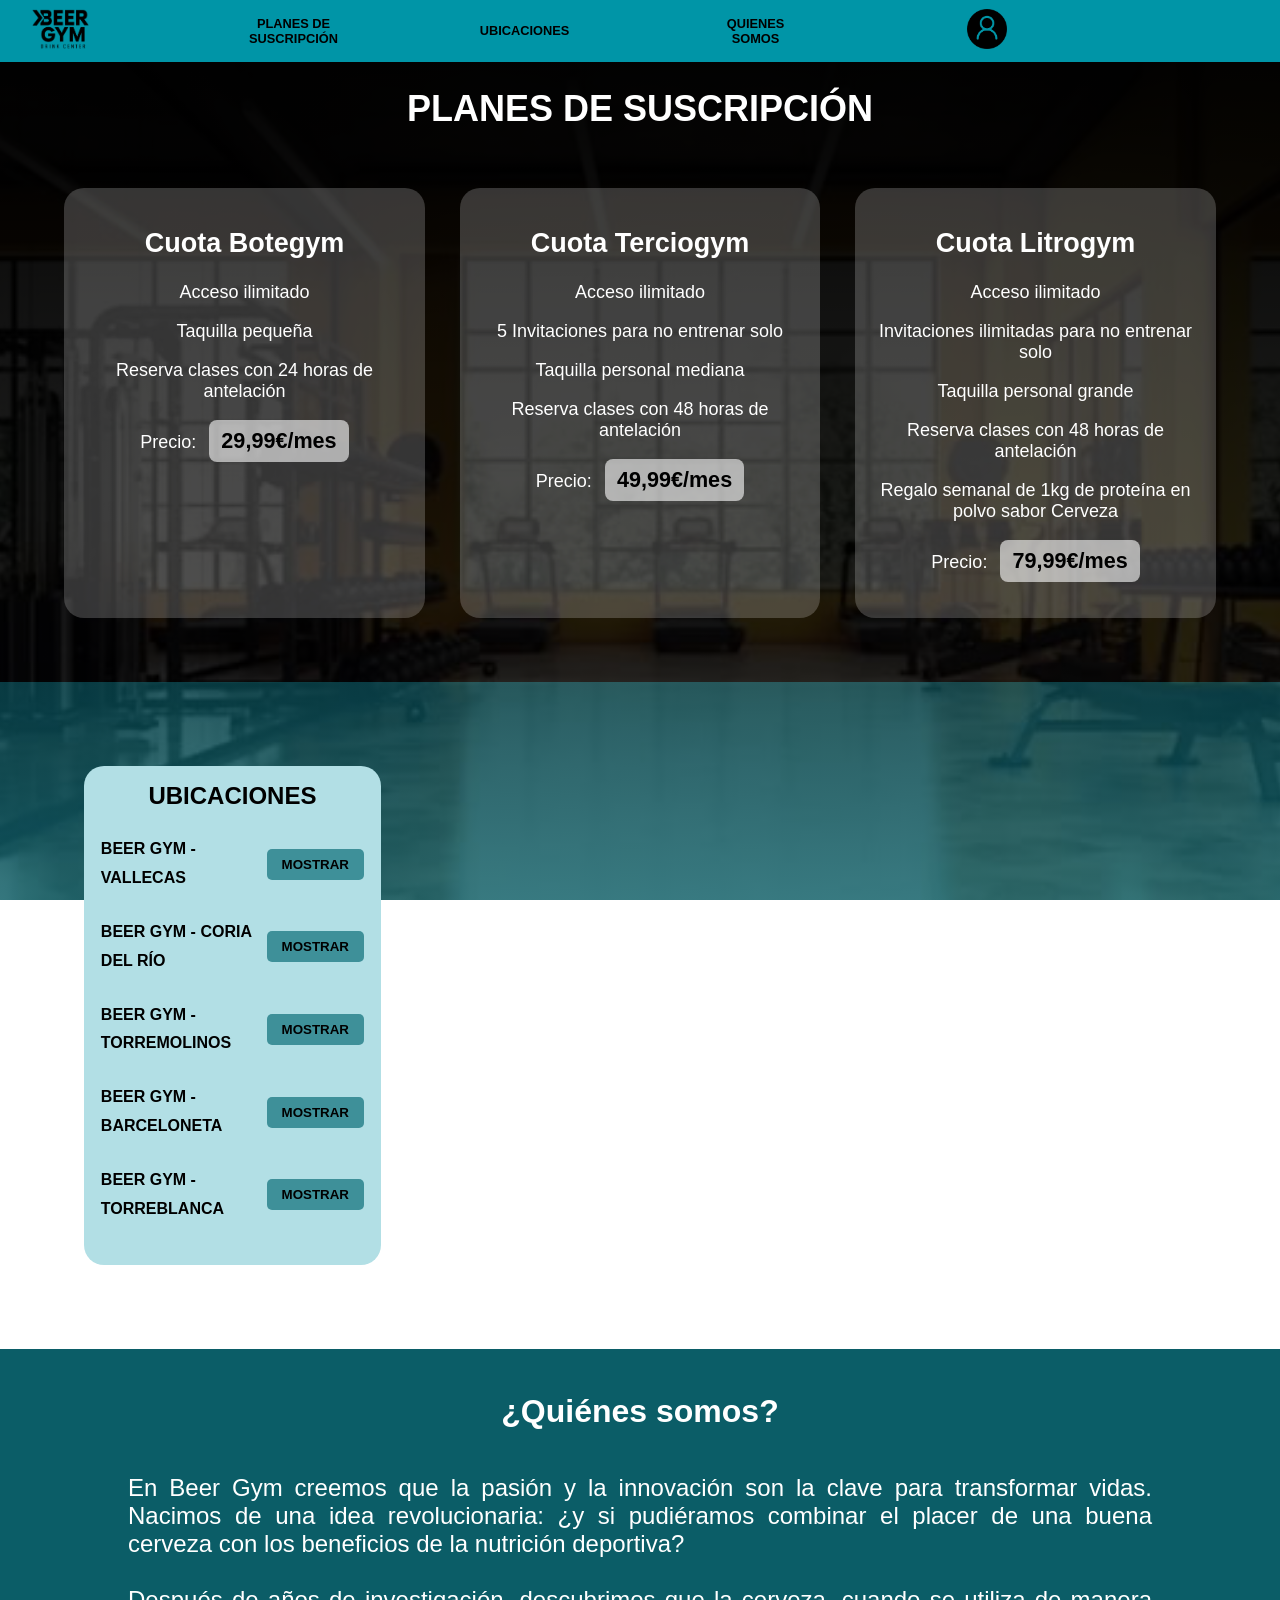
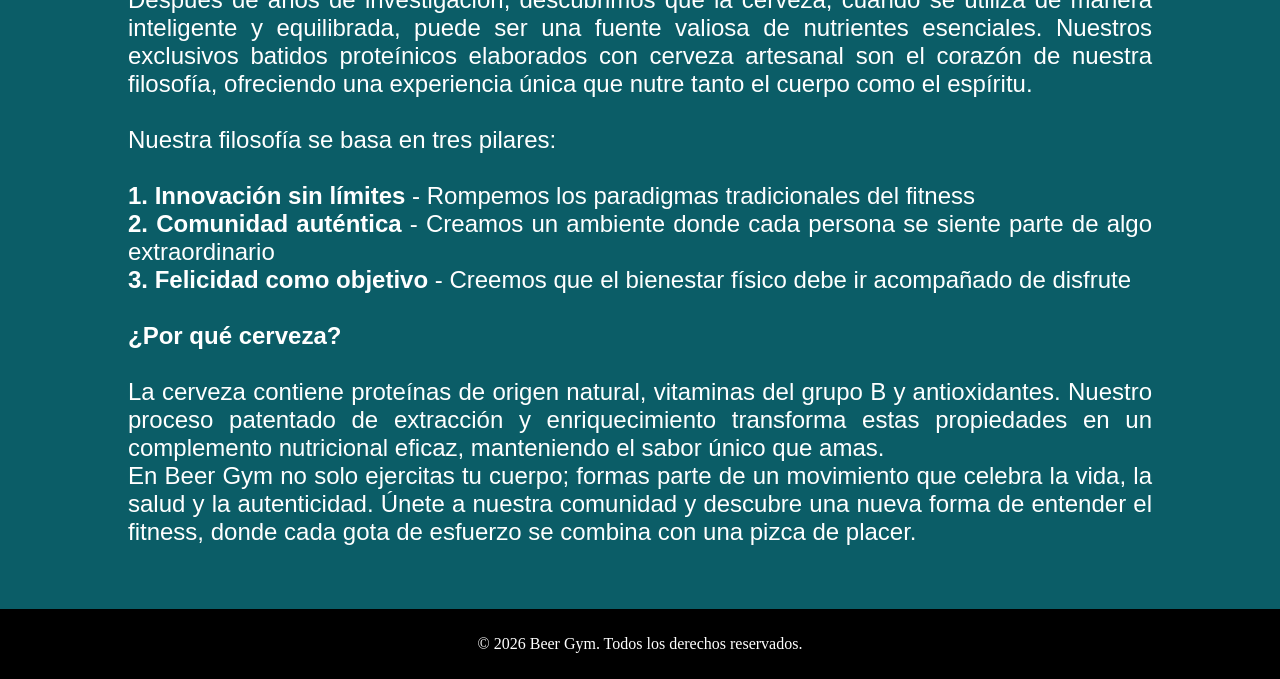
<file: index.html>
<!DOCTYPE html>
<html lang="en">

<head>
    <meta charset="UTF-8">
    <meta name="viewport" content="width=device-width, initial-scale=1.0">
    <title>Document</title>
    <link rel="stylesheet" href="stylesheet.css">
</head>

<body>
    <header>
        <div id='contenedor'>
            <div class="caja1">
                <img src="resources/BeerGymNegro.png" alt="BEERGYM logo" width="60.2" height="41.5">
            </div>
            <div class="caja2">
                <a href="#planes">
                    <p>PLANES DE SUSCRIPCIÓN</p>
                </a>
            </div>
            <div class="caja3">
                <a href="#contenedor2">
                    <p>UBICACIONES</p>
                </a>
            </div>
            <div class="caja4">
                <a href="#descripcion">
                    <p>QUIENES SOMOS</p>
                </a>
            </div>
            <div class="caja5">
                <a href="Login.html">
                    <img src="resources/LogoInicioSesion.png" alt="Login" width="40" height="40">
                </a>
            </div>
    </header>
    <div id="planes">
        <h1>PLANES DE SUSCRIPCIÓN</h1>
        <div id="planes-container">
            <div class="plan">
                <h2>Cuota Botegym</h2>
                <p>Acceso ilimitado</p>
                <p>Taquilla pequeña</p>
                <p>Reserva clases con 24 horas de antelación</p>
                <p>Precio: <span class="precio">29,99€/mes</span></p>
            </div>
            <div class="plan">
                <h2>Cuota Terciogym</h2>
                <p>Acceso ilimitado </p>
                <p>5 Invitaciones para no entrenar solo</p>
                <p>Taquilla personal mediana</p>
                <p>Reserva clases con 48 horas de antelación </p>
                <p>Precio: <span class="precio">49,99€/mes</span></p>
            </div>
            <div class="plan">
                <h2>Cuota Litrogym</h2>
                <p>Acceso ilimitado</p>
                <p>Invitaciones ilimitadas para no entrenar solo</p>
                <p>Taquilla personal grande</p>
                <p>Reserva clases con 48 horas de antelación</p>
                <p>Regalo semanal de 1kg de proteína en polvo sabor Cerveza</p>
                <p>Precio: <span class="precio">79,99€/mes</span></p>
            </div>
        </div>
    </div>
    <div id="contenedor2">
        <div id="ubicaciones">
            <h1>UBICACIONES</h1>
            <div class="ubicacion-item">
                <p>BEER GYM - VALLECAS</p>
                <button class="boton">MOSTRAR</button>
            </div>
            <div class="ubicacion-item">
                <p>BEER GYM - CORIA DEL RÍO</p>
                <button class="boton">MOSTRAR</button>
            </div>
            <div class="ubicacion-item">
                <p>BEER GYM - TORREMOLINOS</p>
                <button class="boton">MOSTRAR</button>
            </div>
            <div class="ubicacion-item">
                <p>BEER GYM - BARCELONETA</p>
                <button class="boton">MOSTRAR</button>
            </div>
            <div class="ubicacion-item">
                <p>BEER GYM - TORREBLANCA</p>
                <button class="boton">MOSTRAR</button>
            </div>
        </div>
        <div id="ubicaciones2">
            <iframe
                src="https://www.google.com/maps/embed?pb=!1m18!1m12!1m3!1d12680.237980287702!2d-5.914060831496573!3d37.3884252523634!2m3!1f0!2f0!3f0!3m2!1i1024!2i768!4f13.1!3m3!1m2!1s0xd126f421f9e17d5%3A0x66327b921a81886d!2sTorreblanca%20de%20los%20Ca%C3%B1os%2C%2041017%20Sevilla!5e0!3m2!1ses!2ses!4v1771176768024!5m2!1ses!2ses"
                width="700" height="450" style="border:0;" allowfullscreen="" loading="lazy"
                referrerpolicy="no-referrer-when-downgrade"></iframe>
        </div>
    </div>
    <div id="descripcion">
        <h1 class="Titulo">¿Quiénes somos?</h1>
        <p>
            En Beer Gym creemos que la pasión y la innovación son la clave para transformar vidas. Nacimos de una
            idea revolucionaria: ¿y si pudiéramos combinar el placer de una buena cerveza con los beneficios de la
            nutrición deportiva?<br>
            <br>Después de años de investigación, descubrimos que la cerveza, cuando se utiliza de manera
            inteligente y equilibrada, puede ser una fuente valiosa de nutrientes esenciales. Nuestros exclusivos
            batidos proteínicos elaborados con cerveza artesanal son el corazón de nuestra filosofía, ofreciendo una
            experiencia única que nutre tanto el cuerpo como el espíritu.<br>
            <br>
            Nuestra filosofía se basa en tres pilares:<br><br>

            <b>1. Innovación sin límites</b> - Rompemos los paradigmas tradicionales del fitness<br>
            <b>2. Comunidad auténtica</b> - Creamos un ambiente donde cada persona se siente parte de algo
            extraordinario<br>
            <b>3. Felicidad como objetivo</b> - Creemos que el bienestar físico debe ir acompañado de
            disfrute<br><br>

            <b>¿Por qué cerveza?</b><br><br>
            La cerveza contiene proteínas de origen natural, vitaminas del grupo B y antioxidantes. Nuestro proceso
            patentado de extracción y enriquecimiento transforma estas propiedades en un complemento nutricional
            eficaz, manteniendo el sabor único que amas.<br>
            En Beer Gym no solo ejercitas tu cuerpo; formas parte de un movimiento que celebra la vida, la salud y
            la autenticidad. Únete a nuestra comunidad y descubre una nueva forma de entender el fitness, donde cada
            gota de esfuerzo se combina con una pizca de placer.
        </p>
    </div>
</body>
<footer>
    <p>© 2026 Beer Gym. Todos los derechos reservados.</p>
</footer>

</html>
</file>
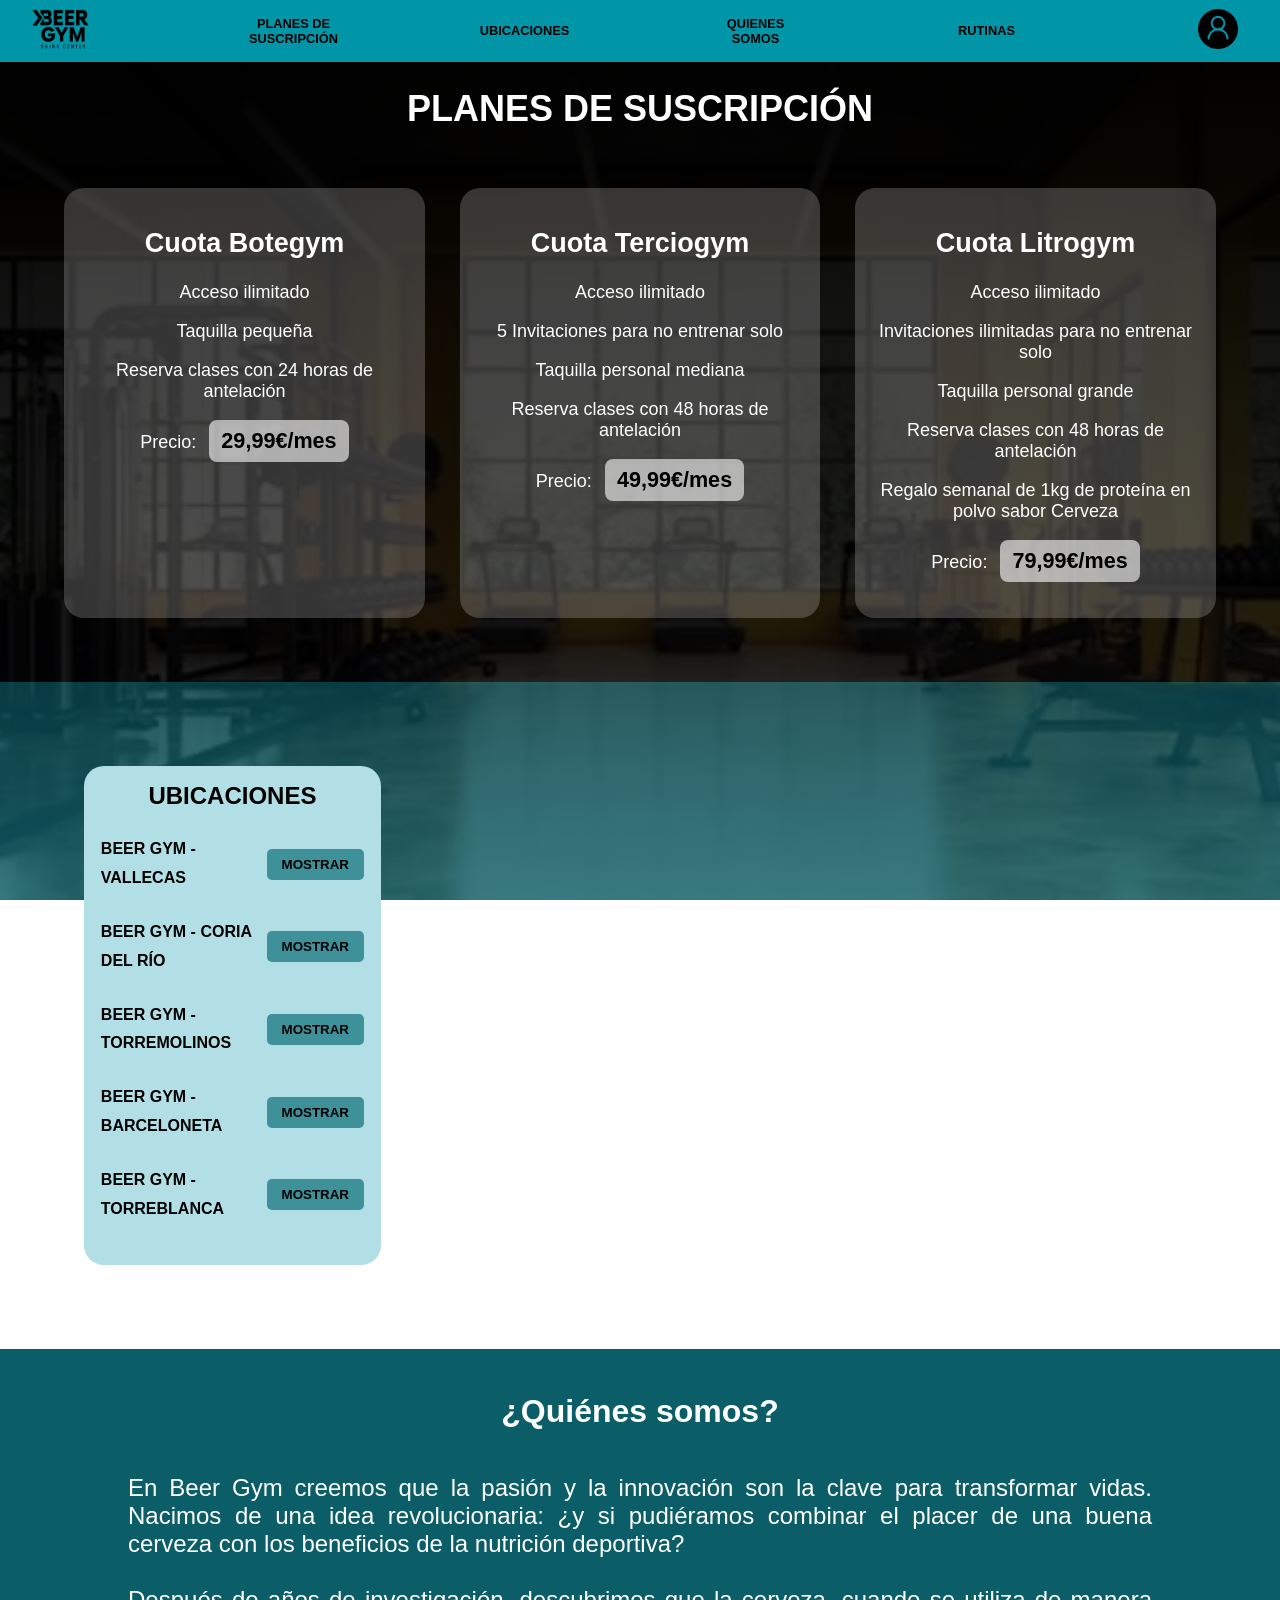
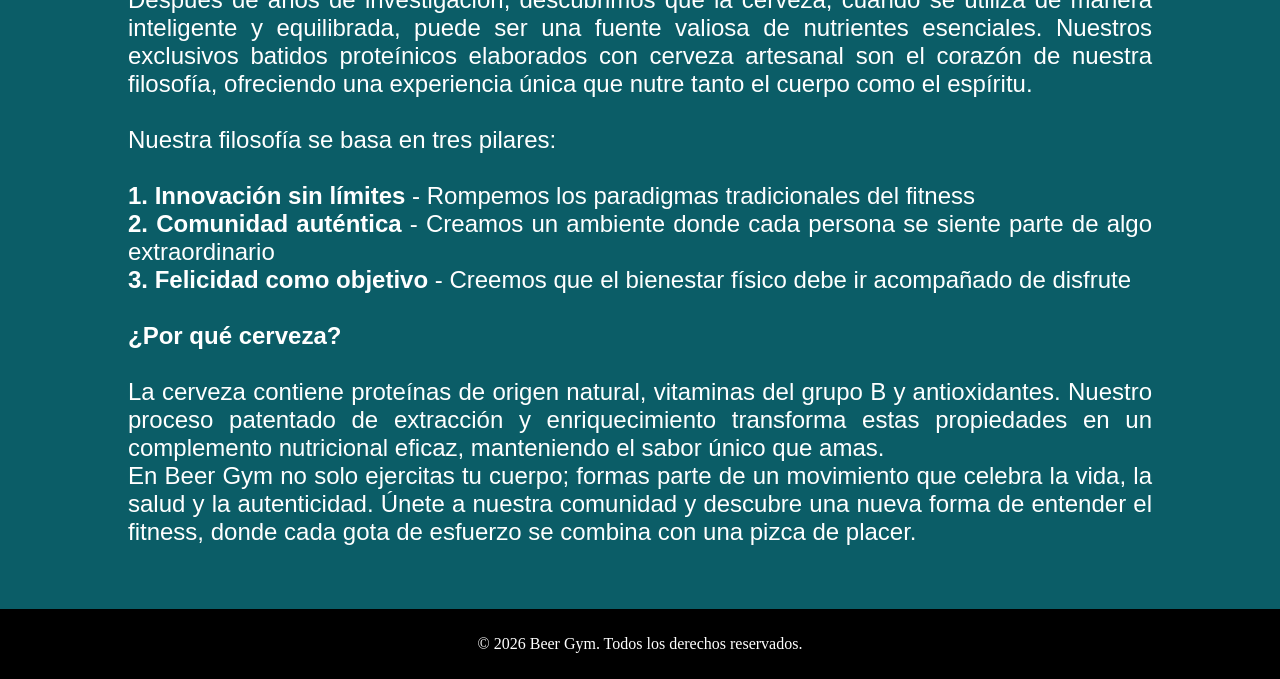
<file: 2Index.html>
<!DOCTYPE html>
<html lang="en">

<head>
    <meta charset="UTF-8">
    <meta name="viewport" content="width=device-width, initial-scale=1.0">
    <title>Document</title>
    <link rel="stylesheet" href="stylesheet.css">
</head>

<body>
    <header>
        <div id='contenedor'>
            <div class="caja1">
                <a href="1Beergym.html"><img src="resources/BeerGymNegro.png" alt="BEERGYM logo" width="60.2" height="41.5"></a>
            </div>
            <div class="caja2">
                <a href="#planes">
                    <p>PLANES DE SUSCRIPCIÓN</p>
                </a>
            </div>
            <div class="caja3">
                <a href="#contenedor2">
                    <p>UBICACIONES</p>
                </a>
            </div>
            <div class="caja4">
                <a href="#descripcion">
                    <p>QUIENES SOMOS</p>
                </a>
            </div>
            <div class="caja5">
                <a href="6Rutinas.html">
                    <p>RUTINAS </p>
                </a>
            </div>
            <div class="caja6">
                <a href="3Login.html">
                    <img src="resources/LogoInicioSesion.png" alt="Login" width="40" height="40">
                </a>
            </div>
    </header>
    <div id="planes">
        <h1>PLANES DE SUSCRIPCIÓN</h1>
        <div id="planes-container">
            <div class="plan">
                <h2>Cuota Botegym</h2>
                <p>Acceso ilimitado</p>
                <p>Taquilla pequeña</p>
                <p>Reserva clases con 24 horas de antelación</p>
                <p>Precio: <span class="precio">29,99€/mes</span></p>
            </div>
            <div class="plan">
                <h2>Cuota Terciogym</h2>
                <p>Acceso ilimitado </p>
                <p>5 Invitaciones para no entrenar solo</p>
                <p>Taquilla personal mediana</p>
                <p>Reserva clases con 48 horas de antelación </p>
                <p>Precio: <span class="precio">49,99€/mes</span></p>
            </div>
            <div class="plan">
                <h2>Cuota Litrogym</h2>
                <p>Acceso ilimitado</p>
                <p>Invitaciones ilimitadas para no entrenar solo</p>
                <p>Taquilla personal grande</p>
                <p>Reserva clases con 48 horas de antelación</p>
                <p>Regalo semanal de 1kg de proteína en polvo sabor Cerveza</p>
                <p>Precio: <span class="precio">79,99€/mes</span></p>
            </div>
        </div>
    </div>
    <div id="contenedor2">
        <div id="ubicaciones">
            <h1>UBICACIONES</h1>
            <div class="ubicacion-item">
                <p>BEER GYM - VALLECAS</p>
                <button class="boton">MOSTRAR</button>
            </div>
            <div class="ubicacion-item">
                <p>BEER GYM - CORIA DEL RÍO</p>
                <button class="boton">MOSTRAR</button>
            </div>
            <div class="ubicacion-item">
                <p>BEER GYM - TORREMOLINOS</p>
                <button class="boton">MOSTRAR</button>
            </div>
            <div class="ubicacion-item">
                <p>BEER GYM - BARCELONETA</p>
                <button class="boton">MOSTRAR</button>
            </div>
            <div class="ubicacion-item">
                <p>BEER GYM - TORREBLANCA</p>
                <button class="boton">MOSTRAR</button>
            </div>
        </div>
        <div id="ubicaciones2">
            <iframe
                src="https://www.google.com/maps/embed?pb=!1m18!1m12!1m3!1d12680.237980287702!2d-5.914060831496573!3d37.3884252523634!2m3!1f0!2f0!3f0!3m2!1i1024!2i768!4f13.1!3m3!1m2!1s0xd126f421f9e17d5%3A0x66327b921a81886d!2sTorreblanca%20de%20los%20Ca%C3%B1os%2C%2041017%20Sevilla!5e0!3m2!1ses!2ses!4v1771176768024!5m2!1ses!2ses"
                width="700" height="450" style="border:0;" allowfullscreen="" loading="lazy"
                referrerpolicy="no-referrer-when-downgrade"></iframe>
        </div>
    </div>
    <div id="descripcion">
        <h1 class="Titulo">¿Quiénes somos?</h1>
        <p>
            En Beer Gym creemos que la pasión y la innovación son la clave para transformar vidas. Nacimos de una
            idea revolucionaria: ¿y si pudiéramos combinar el placer de una buena cerveza con los beneficios de la
            nutrición deportiva?<br>
            <br>Después de años de investigación, descubrimos que la cerveza, cuando se utiliza de manera
            inteligente y equilibrada, puede ser una fuente valiosa de nutrientes esenciales. Nuestros exclusivos
            batidos proteínicos elaborados con cerveza artesanal son el corazón de nuestra filosofía, ofreciendo una
            experiencia única que nutre tanto el cuerpo como el espíritu.<br>
            <br>
            Nuestra filosofía se basa en tres pilares:<br><br>

            <b>1. Innovación sin límites</b> - Rompemos los paradigmas tradicionales del fitness<br>
            <b>2. Comunidad auténtica</b> - Creamos un ambiente donde cada persona se siente parte de algo
            extraordinario<br>
            <b>3. Felicidad como objetivo</b> - Creemos que el bienestar físico debe ir acompañado de
            disfrute<br><br>

            <b>¿Por qué cerveza?</b><br><br>
            La cerveza contiene proteínas de origen natural, vitaminas del grupo B y antioxidantes. Nuestro proceso
            patentado de extracción y enriquecimiento transforma estas propiedades en un complemento nutricional
            eficaz, manteniendo el sabor único que amas.<br>
            En Beer Gym no solo ejercitas tu cuerpo; formas parte de un movimiento que celebra la vida, la salud y
            la autenticidad. Únete a nuestra comunidad y descubre una nueva forma de entender el fitness, donde cada
            gota de esfuerzo se combina con una pizca de placer.
        </p>
    </div>
</body>
<footer>
    <p>© 2026 Beer Gym. Todos los derechos reservados.</p>
</footer>

</html>
</file>
<file: stylesheet.css>
html {
  scroll-behavior: smooth;
}

body {
    margin: 0;
    box-sizing: border-box;
    font-family: Arial, Helvetica, sans-serif;
}

a {
    text-decoration: none; 
    color: inherit; 
}

header {
    position: fixed;
    top: 0;
    left: 0;
    width: 100%;
    background-color: #0095A7;
    color: #000000;
    display: flex;
    align-items: center;
    justify-content: center;
    font-weight: bold;
    font-size: 0.8em;
    text-align: center;
    z-index: 1000;
}

#contenedor {
    display: grid;
    gap: 10%;
    grid-template-columns: 1fr 1fr 1fr 1fr 1fr 1fr;
    width: 100%;
    align-items: center;
    padding: 3px 10px;
}

button {
    font-weight: bold;
    border: none;
    border-radius: 100px;
    padding: 8px 15px;
    cursor: pointer;
    background-color: #B2DFE5;
    margin-left: 15px;
}

.Titulo {
    margin-top: 3%;
    font-size: xx-large;
    font-weight: bold;
    text-align: center;
    padding: 0% 0% 2% 0%;
}

#contenedor2 {
    display: grid;
    gap: 10%;
    grid-template-columns: 1fr 1fr;
    align-items: center;
    padding: 5% 5%;
    background-image:
        linear-gradient( rgba(0, 0, 0, 1), rgba(11, 93, 103, 0.8)),
        url('resources/gimnasio.jpg');
    background-size: cover;
    background-position: center;
    background-repeat: no-repeat;
    background-attachment: fixed;
}

#ubicaciones {
    display: flex;
    flex-direction: column;
    border-radius: 20px;
    background-color: #B2DFE5;
    padding: 5%;
    color: #000000;
    font-weight: bold;
    margin: 20px;
}

#ubicaciones2 {
    padding: 5%;
}

iframe {
    border-radius: 20px;
}

#ubicaciones h1 {
    text-align: center;
    margin-top: 0;
    margin-bottom: 25px;
    font-size: 1.5em;
}

.ubicacion-item {
    display: flex;
    justify-content: space-between;
    align-items: center;
    margin-bottom: 25px;
    line-height: 1.8;
}

.ubicacion-item p {
    margin: 0;
    flex-grow: 1;
}

.boton {
    border-radius: 5px;
    background-color: #3E9099;
}

#planes {
    text-align: justify;
    font-size: large;
    padding: 2% 5% 0% 5%;
    color: white;
    display: flex;
    flex-direction: column;
    background-color: black;
    background-image:
        linear-gradient(rgba(0, 0, 0, 1), rgba(0, 0, 0, 0.8)),
        url('resources/gimnasio.jpg');
    background-size: cover;
    margin-top: auto;
    background-position: center;
    background-repeat: no-repeat;
    background-attachment: fixed;
    color: white;
    padding: 5%;
}

#planes h1 {
    text-align: center;
    margin-bottom: 5%;
}

.precio {
    font-weight: bold;
    font-size: larger;
}

.precio {
    display: inline-block;
    background-color: rgba(255, 255, 255, 0.6);
    color: #000000;
    padding: 8px 12px;
    border-radius: 8px;
    margin-left: 8px;
    font-weight: bold;
}

#planes-container {
    display: grid;
    grid-template-columns: 1fr 1fr 1fr;
    gap: 3%;
    width: 100%;
}

.plan {
    padding: 5%;
    border-radius: 20px;
    text-align: center;
    background-color: #FFFFFF33;
}

#descripcion {
    background-color: #0B5D67;
    padding: 1% 10% 3% 10%;
    text-align: justify;
    color: white;
    font-size: x-large;
}

footer {
    color: white;
    background-color: black;
    text-align: center;
    font-family: 'Times New Roman', Times, serif;
    padding: 10px 0;
}

/* ... todo tu CSS anterior se mantiene igual hasta las media queries ... */

/* Media Queries para responsive */

@media screen and (max-width: 1024px) {
    body {
        padding-top: 60px; 
    }
    #contenedor {
        gap: 5%;
    }
    .Titulo {
        font-size: x-large;
    }
}

@media screen and (max-width: 768px) {
    body {
        padding-top: 110px; /* Ajusta si el header queda más alto */
    }

    #contenedor {
        display: flex;
        flex-wrap: wrap;
        align-items: center;
        justify-content: space-between;
        gap: 5px;
        padding: 5px 10px;
    }

    /* Logo a la izquierda */
    .caja1 {
        order: 1;
    }

    /* Login a la derecha (ahora es caja6) */
    .caja6 {
        order: 2;
    }

    /* Todos los enlaces de navegación (incluyendo la nueva caja5) van en la segunda fila */
    .caja2,
    .caja3,
    .caja4,
    .caja5 {
        order: 3;
        width: 100%;
        display: flex;
        justify-content: center;
        gap: 15px;
        font-size: 0.8rem;
        margin: 2px 0;
    }

    .caja2 p,
    .caja3 p,
    .caja4 p,
    .caja5 p {
        margin: 0;
        white-space: nowrap;
    }

    /* Resto de estilos para móviles (secciones, etc.) */
    #planes-container {
        grid-template-columns: 1fr;
        gap: 20px;
    }

    #contenedor2 {
        grid-template-columns: 1fr;
        gap: 20px;
        padding: 20px;
    }

    #ubicaciones2 iframe {
        width: 100%;
        height: 300px;
    }

    .ubicacion-item {
        flex-direction: column;
        align-items: flex-start;
        gap: 10px;
    }

    .boton {
        margin-left: 0;
        width: 100%;
        text-align: center;
    }

    #descripcion {
        padding: 5% 5%;
        font-size: large;
    }

    footer {
        font-size: 0.9em;
    }
}

@media screen and (max-width: 480px) {
    body {
        padding-top: 140px; /* Aumentado porque los enlaces en columna ocupan más */
    }

    /* Enlaces de navegación en columna (incluyendo caja5) */
    .caja2,
    .caja3,
    .caja4,
    .caja5 {
        flex-direction: column;
        align-items: center;
        gap: 5px;
    }

    .caja2 p,
    .caja3 p,
    .caja4 p,
    .caja5 p {
        white-space: normal;
    }

    #planes h1 {
        font-size: 1.5em;
    }

    .plan h2 {
        font-size: 1.2em;
    }

    .precio {
        display: block;
        margin: 10px 0 0;
    }

    .Titulo {
        font-size: large;
    }

    #descripcion {
        font-size: medium;
    }
}
</file>
